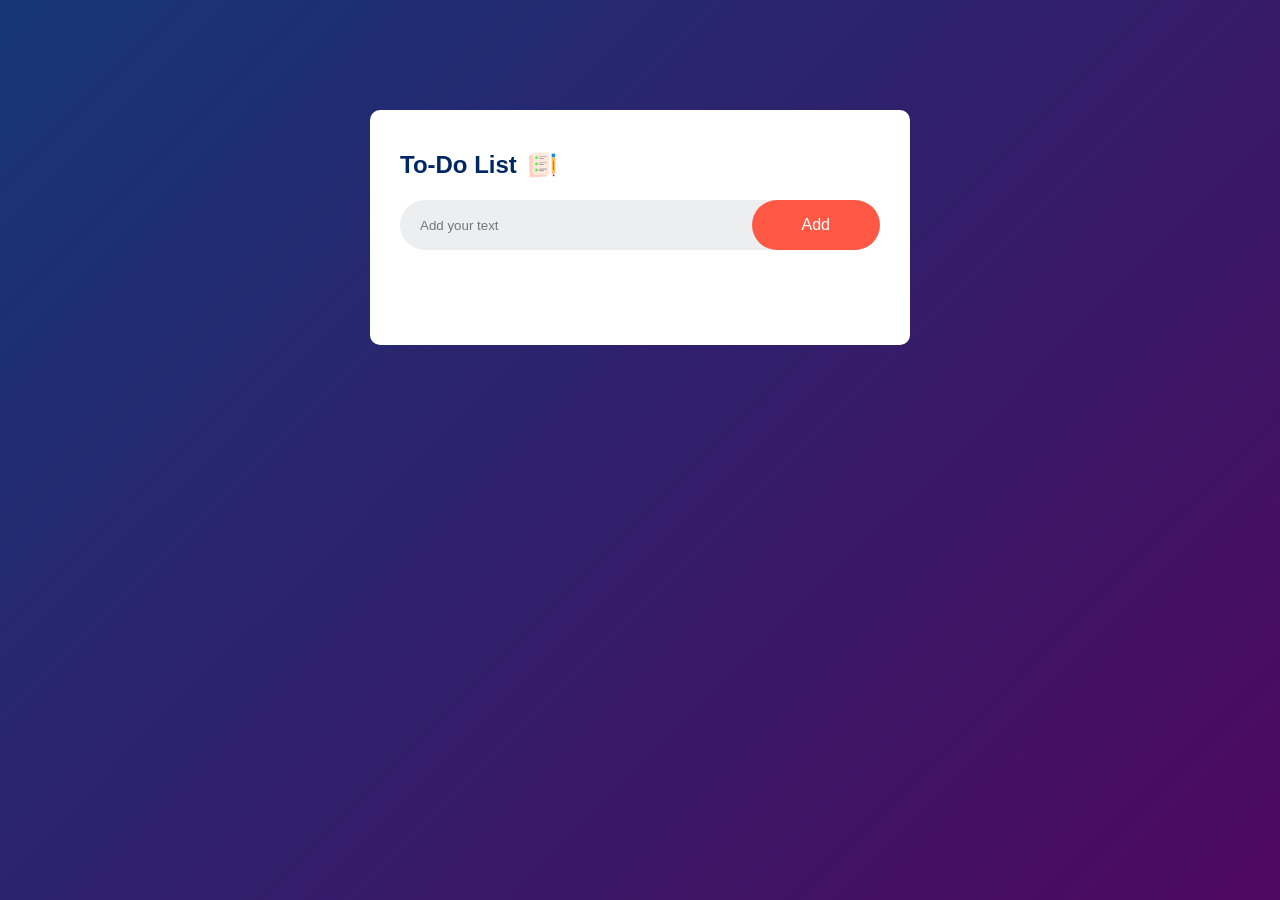
<file: 0.2-todolistapp/index.html>
<!DOCTYPE html>
<html lang="en">
  <head>
    <meta charset="UTF-8" />
    <meta name="viewport" content="width=device-width, initial-scale=1.0" />
    <title>To Do List</title>
    <link rel="stylesheet" href="style.css" />
  </head>
  <body>
    <div class="container">
      <div class="todo-app">
        <h2>To-Do List <img src="images/icon.png" /></h2>
        <div class="row">
          <input type="text" id="input-box" placeholder="Add your text" />
          <button onclick="addTask()">Add</button>
        </div>
        <ul id="list-container">
          <!-- <li class="checked">Task 1</li>
          <li>Task 2</li>
          <li>Task 3</li> -->
        </ul>
      </div>
    </div>
    <script src="script.js"></script>
  </body>
</html>
</file>
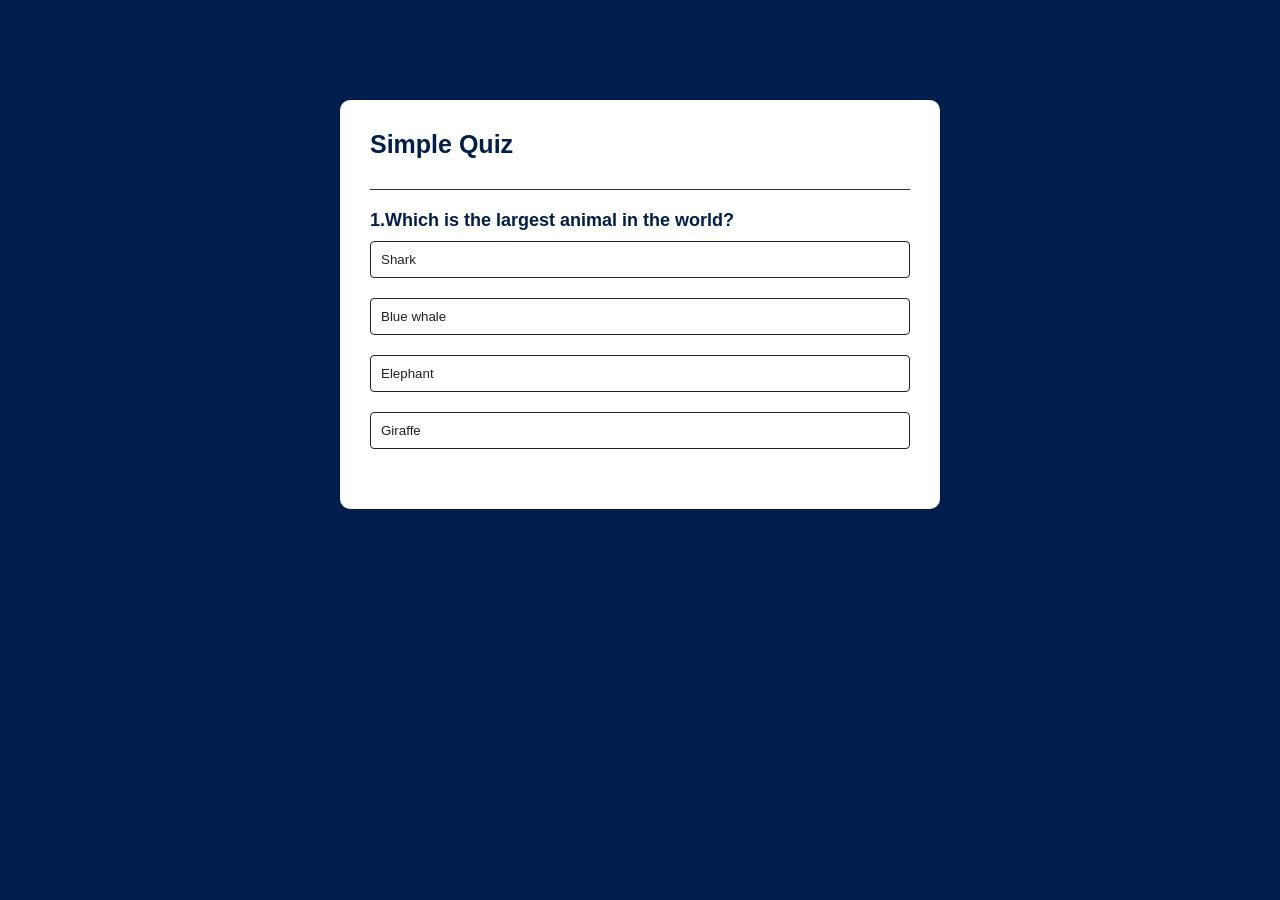
<file: 0.3-quizapp/index.html>
<!DOCTYPE html>
<html lang="en">
  <head>
    <meta charset="UTF-8" />
    <meta name="viewport" content="width=device-width, initial-scale=1.0" />
    <title>Quiz App</title>
    <link rel="stylesheet" href="style.css" />
  </head>
  <body>
    <div class="app">
      <h1>Simple Quiz</h1>
      <div class="quiz">
        <h2 id="question">Question goes here</h2>
        <div id="answer-buttons">
          <button class="btn">Answer 1</button>
          <button class="btn">Answer 2</button>
          <button class="btn">Answer 3</button>
          <button class="btn">Answer 4</button>
        </div>
        <button id="next-btn">Next</button>
      </div>
    </div>
    <script src="script.js"></script>
  </body>
</html>
</file>
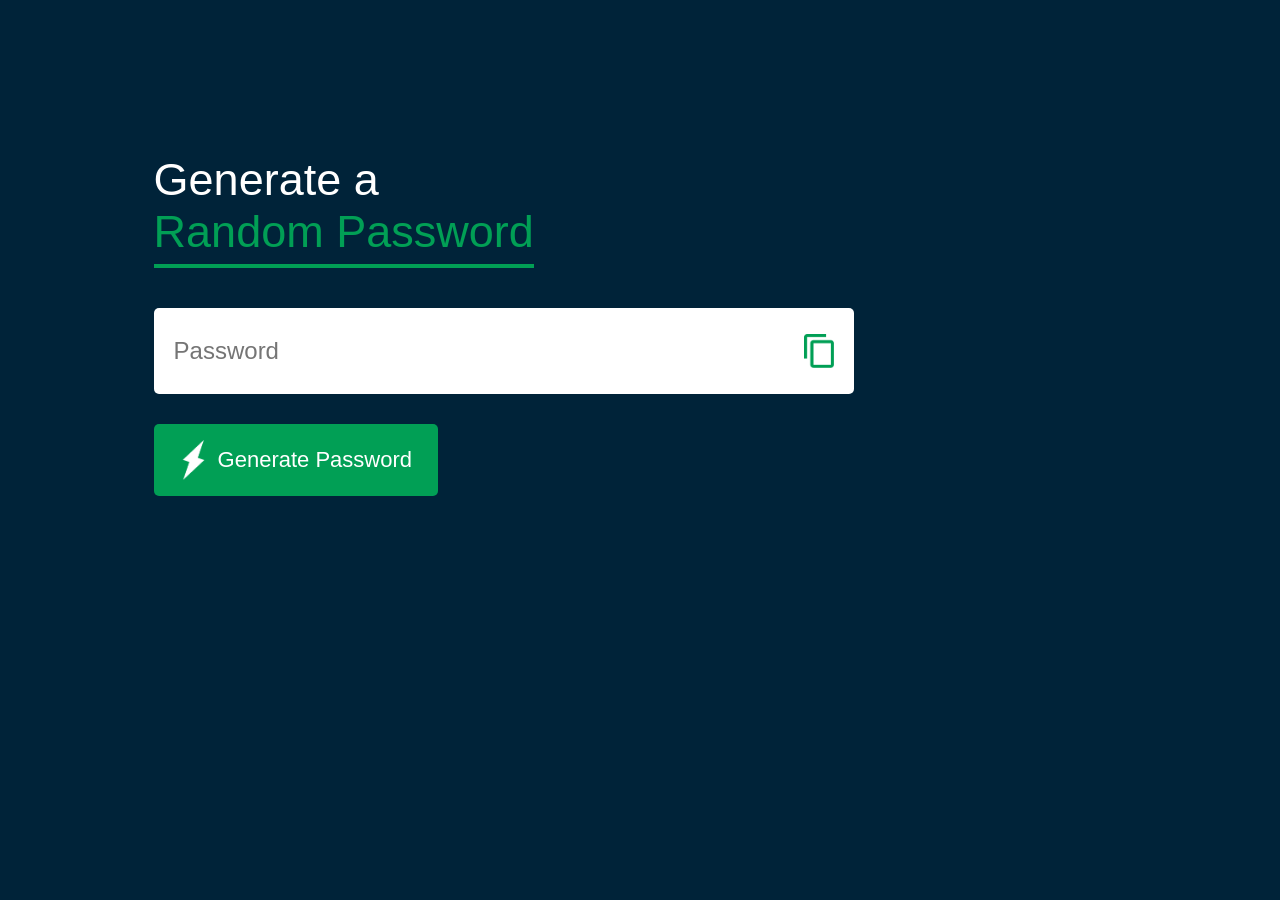
<file: 0.4-passwordapp/index.html>
<!DOCTYPE html>
<html lang="en">
  <head>
    <meta charset="UTF-8" />
    <meta name="viewport" content="width=device-width, initial-scale=1.0" />
    <title>Random Password Generator</title>
    <link rel="stylesheet" href="style.css" />
  </head>
  <body>
    <div class="container">
      <h1>Generate a <br /><span>Random Password</span></h1>
      <div class="display">
        <input type="text" id="password" placeholder="Password" />
        <img src="images/copy.png" onclick="copyPassword()" />
      </div>
      <button onclick="createPassword()">
        <img src="images/generate.png" /> Generate Password
      </button>
    </div>
    <script src="script.js"></script>
  </body>
</html>
</file>
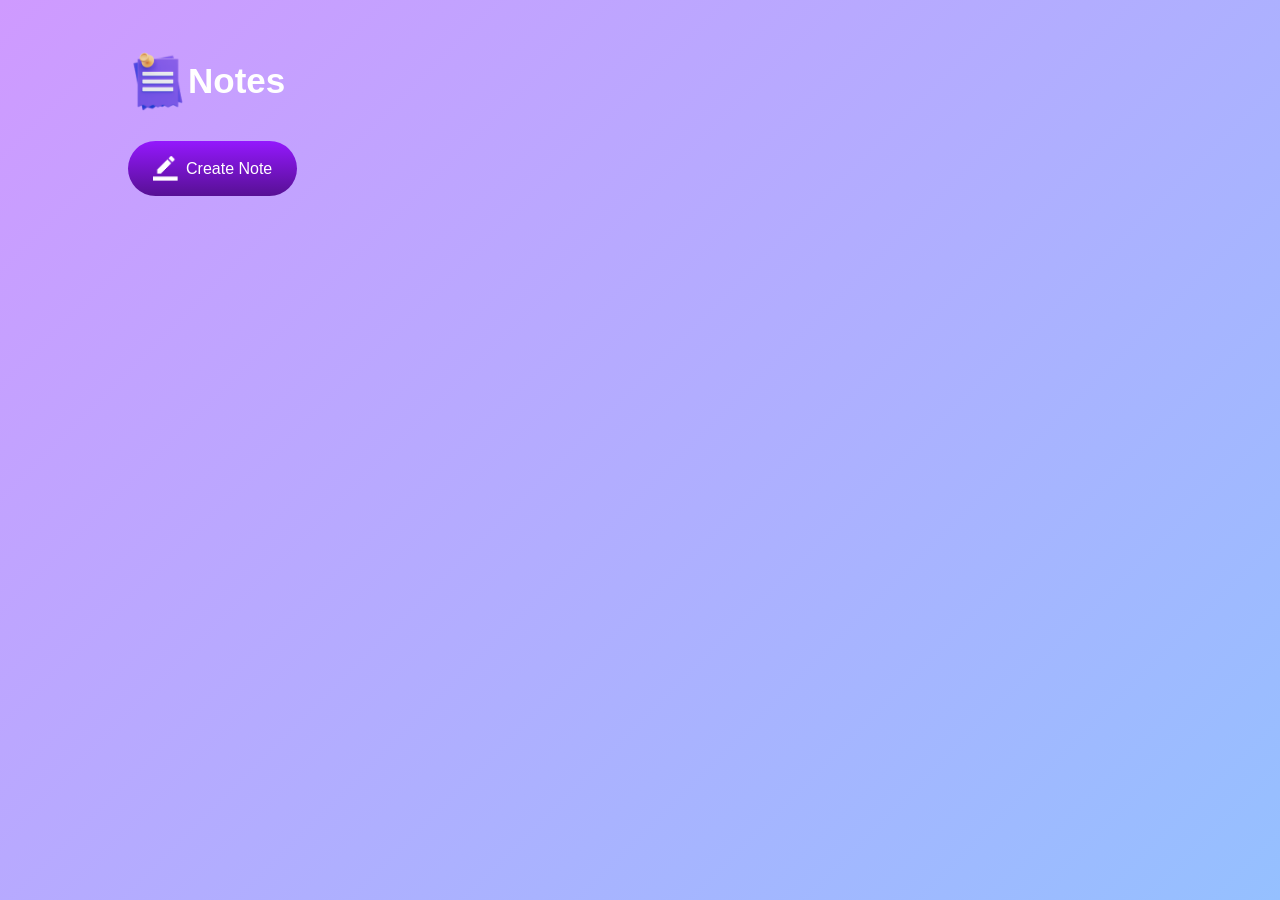
<file: 0.5-notesapp/index.html>
<!DOCTYPE html>
<html lang="en">
  <head>
    <meta charset="UTF-8" />
    <meta name="viewport" content="width=device-width, initial-scale=1.0" />
    <title>Notes App</title>
    <link rel="stylesheet" href="style.css" />
  </head>
  <body>
    <div class="container">
      <h1><img src="images/notes.png" />Notes</h1>
      <button class="btn"><img src="images/edit.png" />Create Note</button>
      <div class="notes-container">
        <!-- <p contenteditable="true" class="input-box">
          <img src="images/delete.png" />
        </p> -->
      </div>
    </div>
    <script src="script.js"></script>
  </body>
</html>
</file>
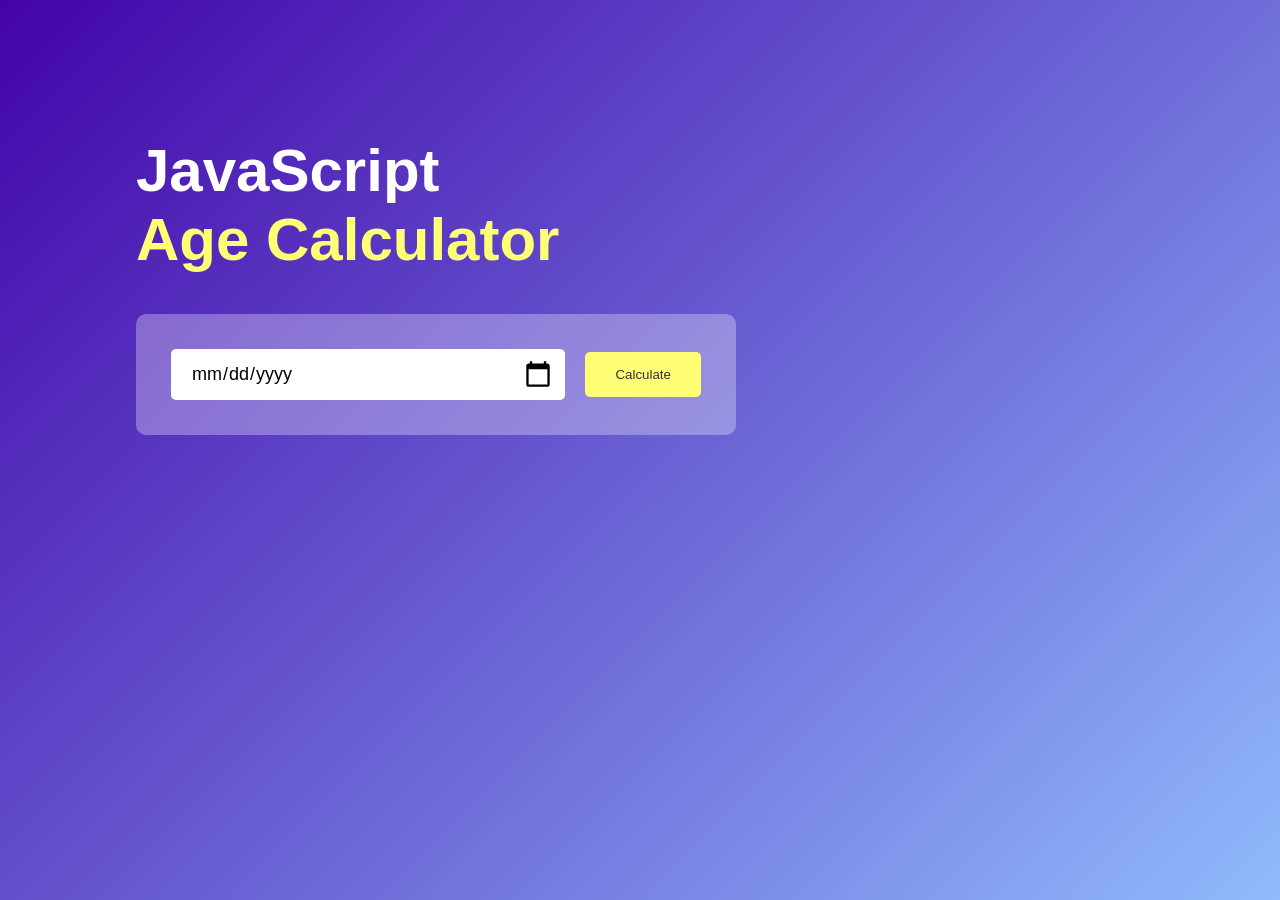
<file: 0.6-agecalculatorapp/index.html>
<!DOCTYPE html>
<html lang="en">
  <head>
    <meta charset="UTF-8" />
    <meta name="viewport" content="width=device-width, initial-scale=1.0" />
    <title>Age Calculator</title>
    <link rel="stylesheet" href="style.css" />
  </head>
  <body>
    <div class="container">
      <div class="calculator">
        <h1>JavaScript <br /><span>Age Calculator</span></h1>
        <div class="input-box">
          <input type="date" id="date" />
          <button onclick="calculateAge()">Calculate</button>
        </div>
        <p id="result"></p>
      </div>
    </div>
    <script src="script.js"></script>
  </body>
</html>
</file>
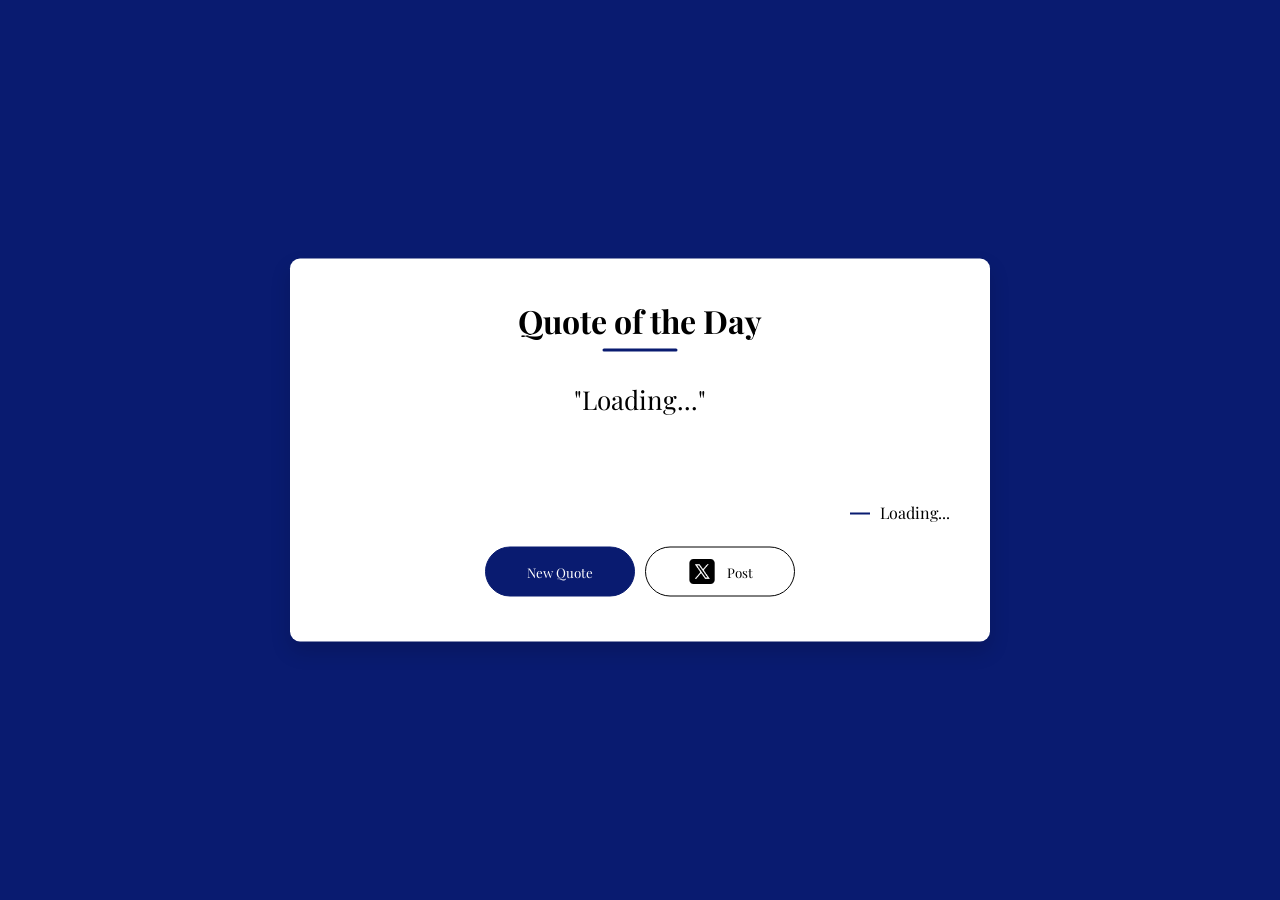
<file: 0.7-quotegeneratorapp/index.html>
<!DOCTYPE html>
<html lang="en">
  <head>
    <meta charset="UTF-8" />
    <meta name="viewport" content="width=device-width, initial-scale=1.0" />
    <title>Quote Generator</title>
    <link rel="stylesheet" href="style.css" />
  </head>
  <body>
    <div class="quote-box">
      <h2>Quote of the Day</h2>
      <blockquote id="quote">Loading...</blockquote>
      <span id="author">Loading...</span>
      <div>
        <button onclick="getQuote(api_url);">New Quote</button>
        <button onclick="post()">
          <img src="icons8-twitterx-50.png" />Post
        </button>
      </div>
    </div>
    <script src="script.js"></script>
  </body>
</html>
</file>
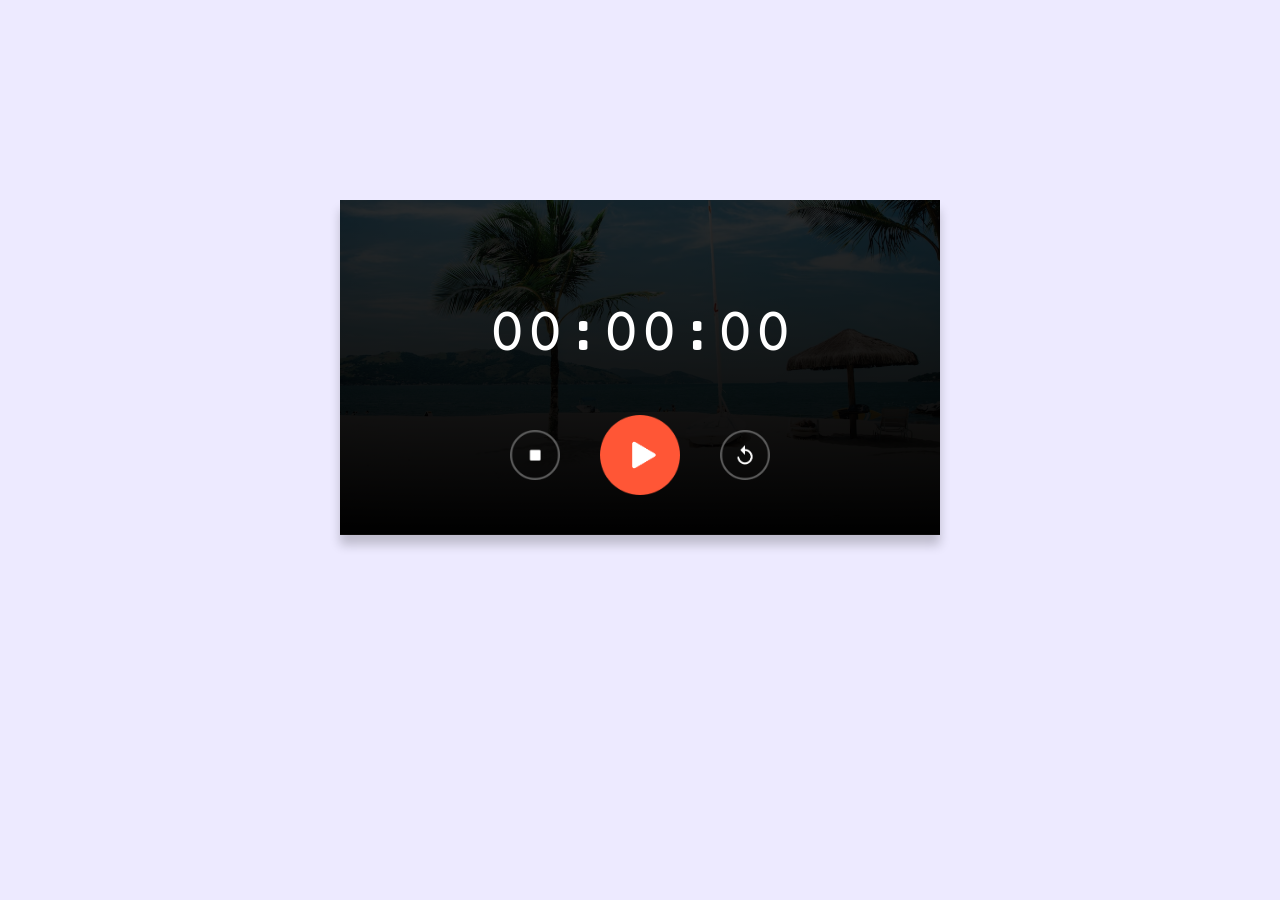
<file: 11-stopwatchapp/index.html>
<!DOCTYPE html>
<html lang="en">
  <head>
    <meta charset="UTF-8" />
    <meta name="viewport" content="width=device-width, initial-scale=1.0" />
    <title>Stopwatch</title>
    <link rel="stylesheet" href="style.css" />
  </head>
  <body>
    <div class="stopwatch">
      <h1 id="displayTime">00:00:00</h1>
      <div class="buttons">
        <img src="images/stop.png" onclick="watchStop()" />
        <img src="images/start.png" onclick="watchStart()" />
        <img src="images/reset.png" onclick="watchReset()" />
      </div>
    </div>
    <script>
      let [seconds, minutes, hours] = [0, 0, 0];
      let displayTime = document.getElementById('displayTime');
      let timer = null;

      function stopwatch() {
        seconds++;
        if (seconds == 60) {
          seconds = 0;
          minutes++;
          if (minutes == 60) {
            minutes = 0;
            hours++;
          }
        }
        let h = hours < 10 ? '0' + hours : hours;
        let m = hours < 10 ? '0' + minutes : minutes;
        let s = hours < 10 ? '0' + seconds : seconds;

        displayTime.innerHTML = h + ':' + m + ':' + s;
      }

      function watchStart() {
        if (timer !== null) {
          clearInterval(timer);
        }
        timer = setInterval(stopwatch, 1000);
      }

      function watchStop() {
        clearInterval(timer);
      }

      function watchReset() {
        clearInterval(timer);
        [seconds, minutes, hours] = [0, 0, 0];
        displayTime.innerHTML = '00:00:00';
      }
    </script>
  </body>
</html>
</file>
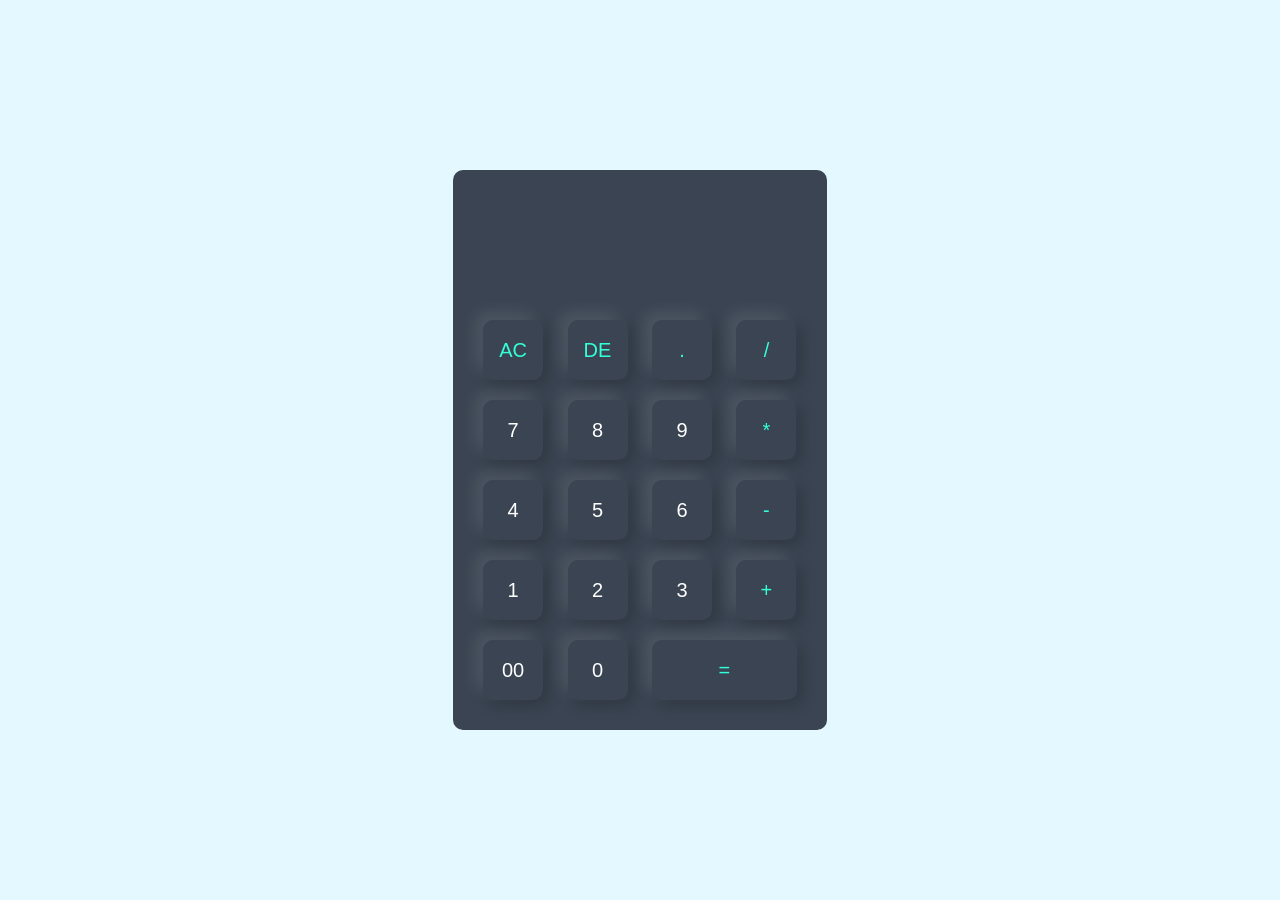
<file: 12-calculatorapp/index.html>
<!DOCTYPE html>
<html lang="en">
  <head>
    <meta charset="UTF-8" />
    <meta name="viewport" content="width=device-width, initial-scale=1.0" />
    <title>JavaScript Calculator</title>
    <link rel="stylesheet" href="style.css" />
  </head>
  <body>
    <div class="container">
      <div class="calculator">
        <form>
          <div class="display">
            <input type="text" name="display" />
          </div>
          <div>
            <input
              type="button"
              value="AC"
              onclick="display.value = '' "
              class="operator"
            />
            <input
              type="button"
              value="DE"
              onclick="display.value = display.value.toString().slice(0,-1) "
              class="operator"
            />
            <input
              type="button"
              value="."
              onclick="display.value += '.' "
              class="operator"
            />
            <input
              type="button"
              value="/"
              onclick="display.value += '/' "
              class="operator"
            />
          </div>
          <div>
            <input type="button" value="7" onclick="display.value += '7'" />
            <input type="button" value="8" onclick="display.value += '8'" />
            <input type="button" value="9" onclick="display.value += '9'" />
            <input
              type="button"
              value="*"
              onclick="display.value += '*'"
              class="operator"
            />
          </div>
          <div>
            <input type="button" value="4" onclick="display.value += '4'" />
            <input type="button" value="5" onclick="display.value += '5'" />
            <input type="button" value="6" onclick="display.value += '6'" />
            <input
              type="button"
              value="-"
              onclick="display.value += '-'"
              class="operator"
            />
          </div>
          <div>
            <input type="button" value="1" onclick="display.value += '1'" />
            <input type="button" value="2" onclick="display.value += '2'" />
            <input type="button" value="3" onclick="display.value += '3'" />
            <input
              type="button"
              value="+"
              onclick="display.value += '+'"
              class="operator"
            />
          </div>
          <div>
            <input type="button" value="00" onclick="display.value += '00'" />
            <input type="button" value="0" onclick="display.value += '0'" />
            <input
              type="button"
              value="="
              onclick="display.value = eval(display.value)"
              class="equal operator"
            />
          </div>
        </form>
      </div>
    </div>
  </body>
</html>
</file>
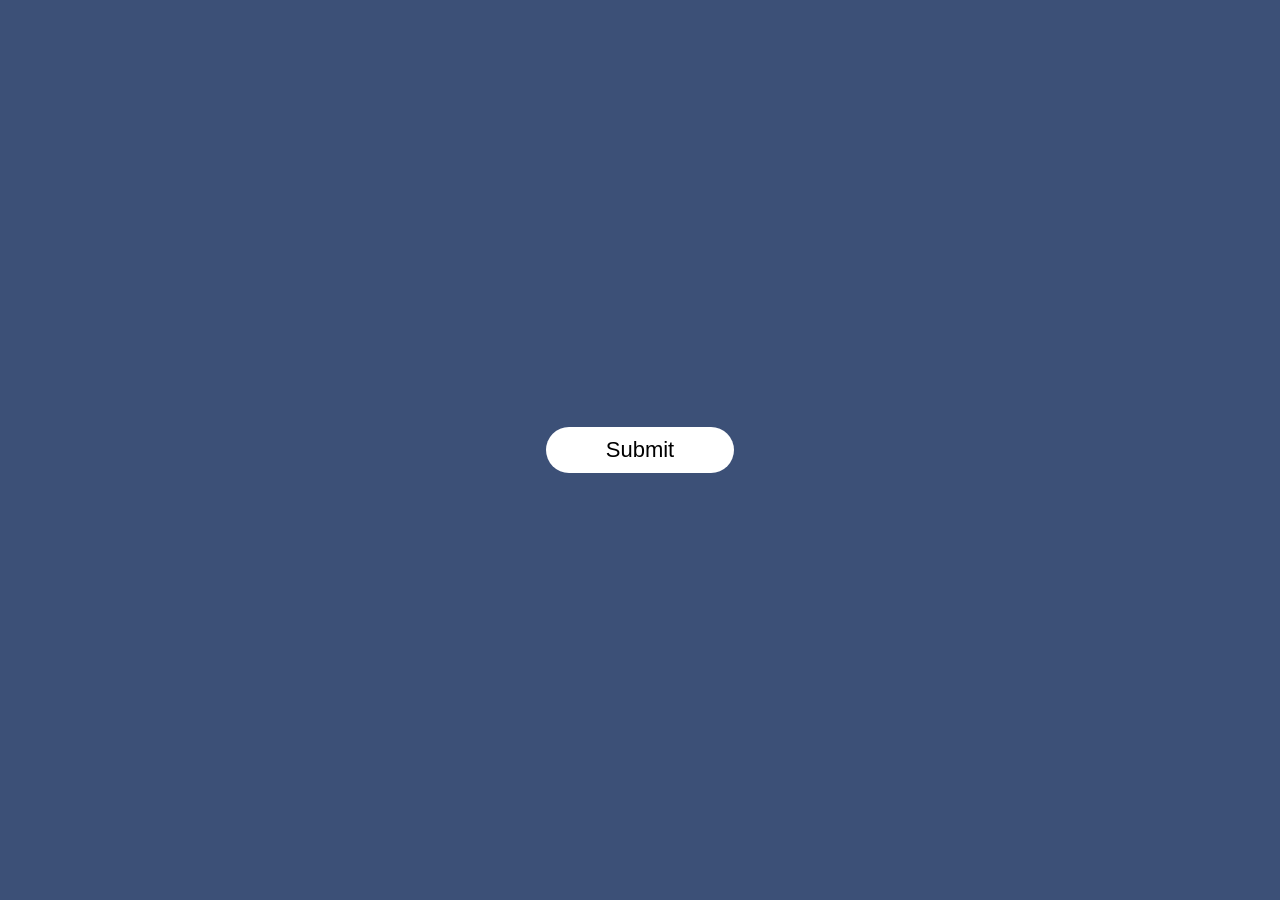
<file: 13-popupapp/index.html>
<!DOCTYPE html>
<html lang="en">
  <head>
    <meta charset="UTF-8" />
    <meta name="viewport" content="width=device-width, initial-scale=1.0" />
    <title>Pop Up Design</title>
    <link rel="stylesheet" href="style.css" />
  </head>
  <body>
    <div class="container">
      <button type="submit" class="btn" onclick="openPopup()">Submit</button>
      <div class="popup" id="popup">
        <img src="tick.png" />
        <h2>Thank you!</h2>
        <p>Your details have been successfully submitted.</p>
        <button type="button" onclick="closePopup()">OK</button>
      </div>
    </div>
    <script>
      let popup = document.getElementById('popup');

      function openPopup() {
        popup.classList.add('open-popup');
      }

      function closePopup() {
        popup.classList.remove('open-popup');
      }
    </script>
  </body>
</html>
</file>
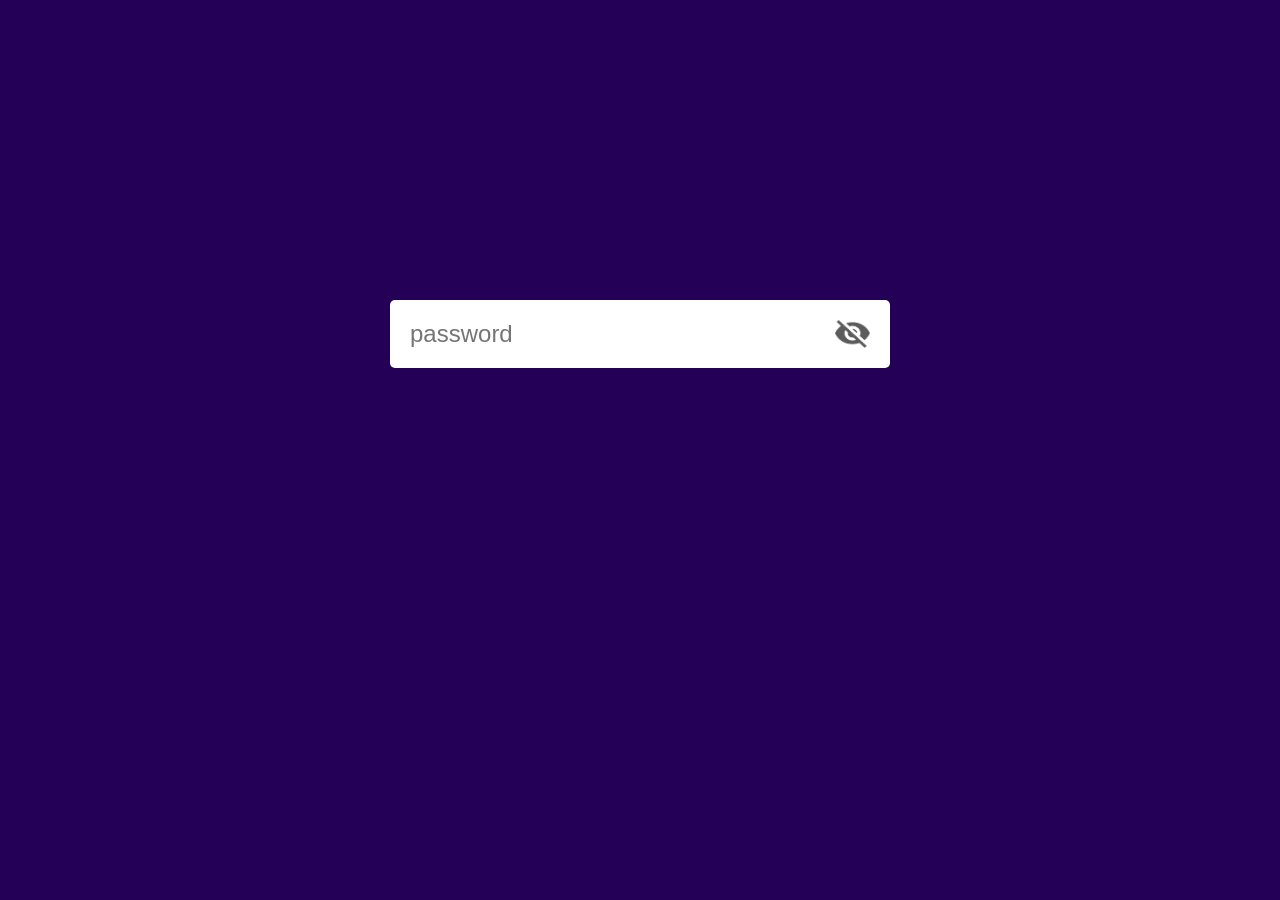
<file: 14-showandhideapp/index.html>
<!DOCTYPE html>
<html lang="en">
  <head>
    <meta charset="UTF-8" />
    <meta name="viewport" content="width=device-width, initial-scale=1.0" />
    <title>Password Toggle</title>
    <link rel="stylesheet" href="style.css" />
  </head>
  <body>
    <div class="input-box">
      <input type="password" placeholder="password" id="password" />
      <img src="eye-close.png" id="eyeicon" />
    </div>
    <script>
      let eyeicon = document.getElementById('eyeicon');
      let password = document.getElementById('password');

      eyeicon.onclick = function () {
        if (password.type == 'password') {
          password.type = 'text';
          eyeicon.src = 'eye-open.png';
        } else {
          password.type = 'password';
          eyeicon.src = 'eye-close.png';
        }
      };
    </script>
  </body>
</html>
</file>
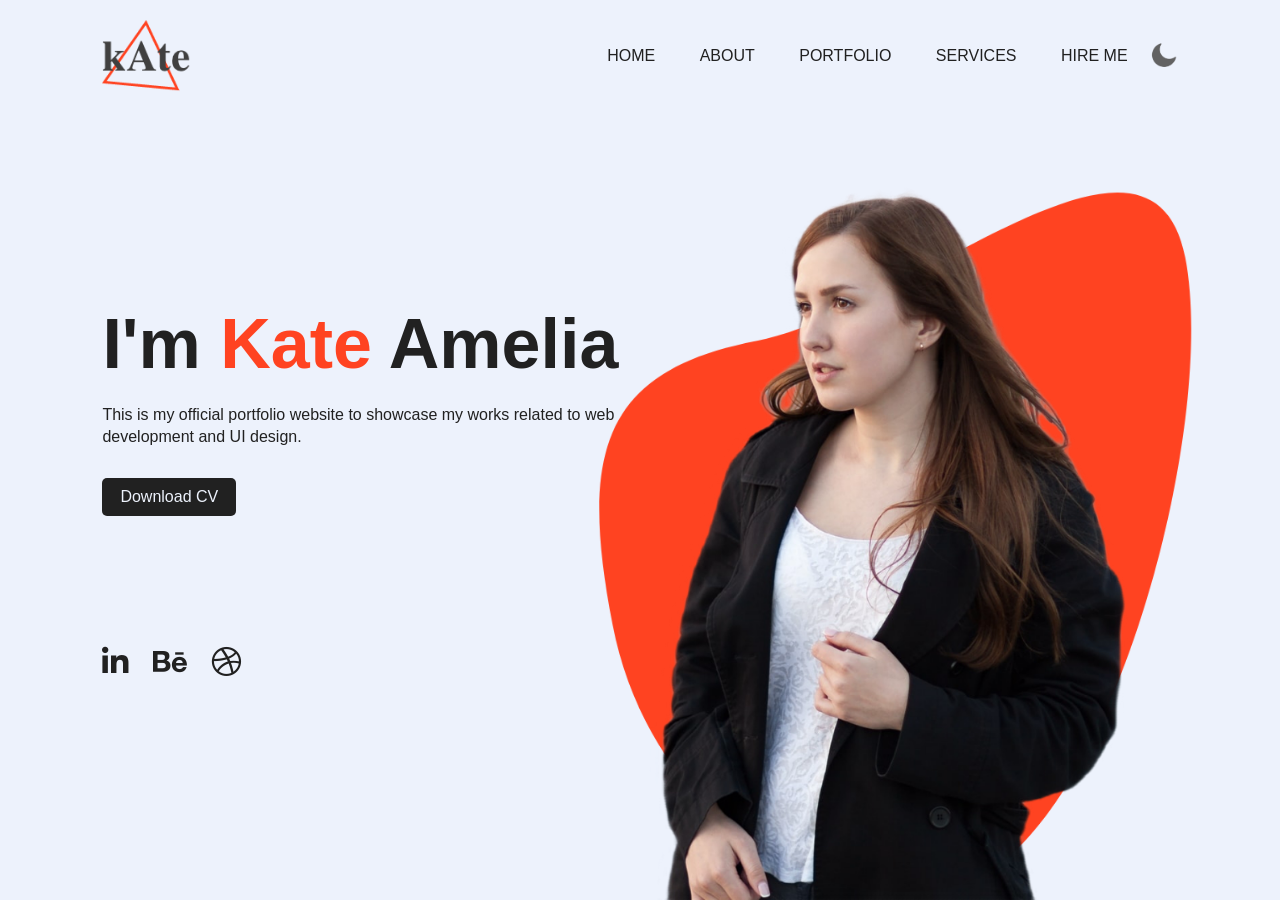
<file: 15-websitedarkmodeapp/index.html>
<!DOCTYPE html>
<html lang="en">
  <head>
    <meta charset="UTF-8" />
    <meta name="viewport" content="width=device-width, initial-scale=1.0" />
    <title>Document</title>
    <link rel="stylesheet" href="style.css" />
    <link
      rel="stylesheet"
      href="https://cdnjs.cloudflare.com/ajax/libs/font-awesome/6.5.1/css/all.min.css"
    />
  </head>
  <body>
    <div class="hero">
      <nav>
        <img src="images/logo.png" class="logo" />
        <ul>
          <li><a href="">HOME</a></li>
          <li><a href="">ABOUT</a></li>
          <li><a href="">PORTFOLIO</a></li>
          <li><a href="">SERVICES</a></li>
          <li><a href="">HIRE ME</a></li>
        </ul>
        <img src="images/moon.png" id="icon" />
      </nav>
      <div class="info">
        <h1>I'm <span>Kate</span> Amelia</h1>
        <p>
          This is my official portfolio website to showcase my works related to
          web <br />development and UI design.
        </p>
        <a href="">Download CV</a>
      </div>
      <div class="img-box">
        <img src="images/pattern.png" class="back-img" />
        <img src="images/girl.png" class="main-img" />
      </div>
      <div class="social-links">
        <a href=""><i class="fa-brands fa-linkedin-in"></i></a>
        <a href=""><i class="fa-brands fa-behance"></i></a>
        <a href=""><i class="fa-brands fa-dribbble"></i></a>
      </div>
    </div>
    <script>
      var icon = document.getElementById('icon');

      icon.onclick = function () {
        document.body.classList.toggle('dark-theme');
        if (document.body.classList.contains('dark-theme')) {
          icon.src = 'images/sun.png';
        } else {
          icon.src = 'images/moon.png';
        }
      };
    </script>
  </body>
</html>
</file>
<file: 0.2-todolistapp/style.css>
* {
  margin: 0;
  padding: 0;
  font-family: 'Poppins', sans-serif;
  box-sizing: border-box;
}

.container {
  width: 100%;
  min-height: 100vh;
  background: linear-gradient(135deg, #153677, #4e085f);
  padding: 10px;
}

.todo-app {
  width: 100%;
  max-width: 540px;
  background: #fff;
  margin: 100px auto 20px;
  padding: 40px 30px 70px;
  border-radius: 10px;
}

.todo-app h2 {
  color: #002765;
  display: flex;
  align-items: center;
  margin-bottom: 20px;
}

.todo-app h2 img {
  width: 30px;
  margin-left: 10px;
}

.row {
  display: flex;
  align-items: center;
  justify-content: space-between;
  background: #edeef0;
  border-radius: 30px;
  padding-left: 20px;
  margin-bottom: 25px;
}

input {
  flex: 1;
  border: none;
  outline: none;
  background: transparent;
}

button {
  border: none;
  outline: none;
  padding: 16px 50px;
  background: #ff5945;
  color: #fff;
  font-size: 16px;
  cursor: pointer;
  border-radius: 40px;
}

ul li {
  list-style: none;
  font-size: 17px;
  padding: 12px 8px 12px 50px;
  user-select: none;
  cursor: pointer;
  position: relative;
}

ul li::before {
  content: '';
  position: absolute;
  height: 28px;
  width: 28px;
  border-radius: 50%;
  background-image: url(images/unchecked.png);
  background-size: cover;
  background-position: center;
  top: 12px;
  left: 18px;
}

ul li.checked {
  color: #555;
  text-decoration: line-through;
}

ul li.checked::before {
  background-image: url(images/checked.png);
}

ul li span {
  position: absolute;
  right: 0;
  top: 5px;
  width: 40px;
  height: 40px;
  font-size: 22px;
  color: #555;
  line-height: 40px;
  text-align: center;
  border-radius: 50%;
}

ul li span:hover {
  background: #edeef0;
}
</file>
<file: 0.3-quizapp/style.css>
* {
  margin: 0;
  padding: 0;
  font-family: 'Poppins', sans-serif;
  box-sizing: border-box;
}

body {
  background: #001e4d;
}

.app {
  background: #fff;
  width: 90%;
  max-width: 600px;
  margin: 100px auto 0;
  border-radius: 10px;
  padding: 30px;
}

.app h1 {
  font-size: 25px;
  color: #001e4d;
  font-weight: 600;
  border-bottom: 1px solid #333;
  padding-bottom: 30px;
}

.quiz {
  padding: 20px 0;
}

.quiz h2 {
  font-size: 18px;
  color: #001e4d;
}

.btn {
  background: #fff;
  color: #222;
  font-weight: 500;
  width: 100%;
  border: 1px solid #222;
  padding: 10px;
  margin: 10px 0;
  text-align: left;
  border-radius: 4px;
  cursor: pointer;
  transition: all 0.3s;
}

.btn:hover:not([disabled]) {
  background: #222;
  color: #fff;
}

.btn:disabled {
  cursor: no-drop;
}

#next-btn {
  background: #001e4d;
  color: #fff;
  font-weight: 500;
  width: 150px;
  border: 0;
  padding: 10px;
  margin: 20px auto 0;
  border-radius: 4px;
  cursor: pointer;
  display: none;
}

.correct {
  background: #9aeabc;
}

.incorrect {
  background: #ff9393;
}
</file>
<file: 0.4-passwordapp/style.css>
* {
  margin: 0;
  padding: 0;
  font-family: 'Poppins', sans-serif;
  box-sizing: border-box;
}

body {
  background-color: #002339;
  color: #fff;
}

.container {
  margin: 12%;
  width: 90%;
  max-width: 700px;
}

.display {
  width: 100%;
  margin-top: 50px;
  margin-bottom: 30px;
  background: #fff;
  color: #333;
  display: flex;
  align-items: center;
  justify-content: space-between;
  padding: 26px 20px;
  border-radius: 5px;
}

.container h1 {
  font-weight: 500;
  font-size: 45px;
}

.container h1 span {
  color: #019f55;
  border-bottom: 4px solid #019f55;
  padding-bottom: 7px;
}

.display img {
  width: 30px;
  cursor: pointer;
}

.display input {
  border: 0;
  outline: 0;
  font-size: 24px;
}

.container button img {
  width: 28px;
  margin-right: 10px;
}

.container button {
  border: 0;
  outline: 0;
  background: #019f55;
  color: #fff;
  font-size: 22px;
  font-weight: 300;
  display: flex;
  align-items: center;
  padding: 16px 26px;
  border-radius: 5px;
  cursor: pointer;
}
</file>
<file: 0.5-notesapp/style.css>
* {
  margin: 0;
  padding: 0;
  font-family: 'Poppins', sans-serif;
  box-sizing: border-box;
}

.container {
  width: 100%;
  min-height: 100vh;
  background: linear-gradient(135deg, #cf9aff, #95c0ff);
  color: #fff;
  padding-top: 4%;
  padding-left: 10%;
}

.container h1 {
  display: flex;
  align-items: center;
  font-size: 35px;
  font-weight: 600;
}

.container h1 img {
  width: 60px;
}

.container button img {
  width: 25px;
  margin-right: 8px;
}

.container button {
  display: flex;
  align-items: center;
  background: linear-gradient(#9418fd, #571094);
  color: #fff;
  font-size: 16px;
  outline: 0;
  border: 0;
  border-radius: 40px;
  padding: 15px 25px;
  margin: 30px 0 20px;
}

.input-box {
  position: relative;
  width: 100%;
  max-width: 500px;
  min-height: 150px;
  background: #fff;
  color: #333;
  padding: 20px;
  margin: 20px 0;
  outline: none;
  border-radius: 5px;
}

.input-box img {
  width: 25px;
  position: absolute;
  bottom: 15px;
  right: 15px;
  cursor: pointer;
}
</file>
<file: 0.6-agecalculatorapp/style.css>
* {
  margin: 0;
  padding: 0;
  font-family: 'Poppins', sans-serif;
  box-sizing: border-box;
}

.container {
  width: 100%;
  min-height: 100vh;
  background: linear-gradient(135deg, #4203a9, #90bafc);
  color: #fff;
  padding: 10px;
}

.calculator {
  width: 100%;
  max-width: 600px;
  margin: 10% 0% 0% 10%;
}

.calculator h1 {
  font-size: 60px;
}

.calculator h1 span {
  color: #ffff76;
}

.input-box {
  margin: 40px 0;
  padding: 35px;
  border-radius: 10px;
  background: rgba(255, 255, 255, 0.3);
  display: flex;
  align-items: center;
}

.input-box input {
  flex: 1;
  margin-right: 20px;
  padding: 14px 20px;
  border: 0;
  outline: 0;
  font-size: 18px;
  border-radius: 5px;
  position: relative;
}

.input-box button {
  background: #ffff76;
  border: 0;
  outline: 0;
  padding: 15px 30px;
  border-radius: 5px;
  font-weight: 500;
  color: #333;
  cursor: pointer;
}

.input-box input::-webkit-calendar-picker-indicator {
  top: 0;
  left: 0;
  right: 0;
  bottom: 0;
  width: auto;
  height: auto;
  position: absolute;
  background-position: calc(100% - 10px);
  background-size: 30px;
  cursor: pointer;
}

#result {
  font-size: 20px;
}

#result span {
  color: #ffff76;
}
</file>
<file: 0.7-quotegeneratorapp/style.css>
@import url('https://fonts.googleapis.com/css2?family=Playfair+Display:ital,wght@0,400..900;1,400..900&display=swap');

* {
  margin: 0;
  padding: 0;
  box-sizing: border-box;
  font-family: 'Playfair Display', serif;
}

body {
  background: #091b70;
}

.quote-box {
  background: #fff;
  width: 700px;
  position: absolute;
  top: 50%;
  left: 50%;
  transform: translate(-50%, -50%);
  padding: 40px;
  border-radius: 10px;
  text-align: center;
  box-shadow: 0 10px 20px 0px rgba(0, 0, 0, 0.15);
}

.quote-box h2 {
  font-size: 32px;
  margin-bottom: 40px;
  position: relative;
}

.quote-box h2::after {
  content: '';
  width: 75px;
  height: 3px;
  border-radius: 3px;
  background: #091b70;
  position: absolute;
  bottom: -10px;
  left: 50%;
  transform: translateX(-50%);
}

.quote-box blockquote {
  font-size: 26px;
  min-height: 110px;
}

.quote-box blockquote::before,
.quote-box blockquote::after {
  content: '"';
}

.quote-box span {
  display: block;
  margin-top: 10px;
  float: right;
  position: relative;
}

.quote-box span::before {
  content: '';
  width: 20px;
  height: 2px;
  background: #091b70;
  position: absolute;
  top: 50%;
  left: -30px;
}

.quote-box div {
  width: 100%;
  margin-top: 50px;
  display: flex;
  justify-content: center;
}

.quote-box button {
  background: #091b70;
  color: #fff;
  border-radius: 25px;
  border: 1px solid #091b70;
  width: 150px;
  height: 50px;
  display: flex;
  align-items: center;
  justify-content: center;
  margin: 5px;
  cursor: pointer;
}

.quote-box button img {
  width: 30px;
  margin-right: 10px;
}

.quote-box button:nth-child(2) {
  background-color: #fff;
  color: #000;
  border-color: #000;
}
</file>
<file: 11-stopwatchapp/style.css>
@import url('https://fonts.googleapis.com/css2?family=Courier+Prime:ital,wght@0,400;0,700;1,400;1,700&display=swap');

body {
  background: #edeaff;
  font-family: 'Courier Prime', monospace;
}

.stopwatch {
  width: 90%;
  max-width: 600px;
  background-image: linear-gradient(rgba(0, 0, 0, 0.8), rgba(0, 0, 0, 08)),
    url(images/background.png);
  background-size: cover;
  background-position: center;
  text-align: center;
  padding: 40px 0;
  color: #fff;
  margin: 200px auto 0;
  box-shadow: 0 10px 10px rgba(0, 0, 0, 0.2);
}

.stopwatch h1 {
  margin-top: 60px;
  font-size: 64px;
  font-weight: 300;
}

.buttons {
  display: flex;
  align-items: center;
  justify-content: center;
}

.buttons img {
  width: 50px;
  margin: 0 20px;
  cursor: pointer;
}

.buttons img:nth-child(2) {
  width: 80px;
}
</file>
<file: 12-calculatorapp/style.css>
* {
  margin: 0;
  padding: 0;
  font-family: 'Poppins', sans-serif;
  box-sizing: border-box;
}

.container {
  width: 100%;
  height: 100vh;
  background: #e3f9ff;
  display: flex;
  align-items: center;
  justify-content: center;
}

.calculator {
  background: #3a4452;
  padding: 20px;
  border-radius: 10px;
}

.calculator form input {
  border: 0;
  outline: 0;
  width: 60px;
  height: 60px;
  border-radius: 10px;
  box-shadow: -8px -8px 15px rgba(255, 255, 255, 0.1),
    5px 5px 15px rgba(0, 0, 0, 0.2);
  background: transparent;
  font-size: 20px;
  color: #fff;
  cursor: pointer;
  margin: 10px;
}

form .display {
  display: flex;
  justify-content: flex-end;
  margin: 20px 0;
}

form .display input {
  text-align: right;
  flex: 1;
  font-size: 45px;
  box-shadow: none;
}

form input.equal {
  width: 145px;
}

form input.operator {
  color: #33ffd8;
}
</file>
<file: 13-popupapp/style.css>
* {
  margin: 0;
  padding: 0;
  font-family: 'Poppins', sans-serif;
  box-sizing: border-box;
}

.container {
  width: 100%;
  height: 100vh;
  background: #3c5077;
  display: flex;
  align-items: center;
  justify-content: center;
}

.btn {
  padding: 10px 60px;
  background: #fff;
  border: 0;
  outline: none;
  cursor: pointer;
  font-size: 22px;
  font-weight: 500;
  border-radius: 30px;
}

.popup {
  width: 400px;
  background: #fff;
  border-radius: 6px;
  position: absolute;
  top: 0;
  left: 50%;
  transform: translate(-50%, -50%) scale(0.1);
  text-align: center;
  padding: 0 30px 30px;
  color: #333;
  visibility: hidden;
  transition: transform 0.4s, top 0.4s;
}

.open-popup {
  visibility: visible;
  top: 50%;
  transform: translate(-50%, -50%) scale(1);
}

.popup img {
  width: 100px;
  margin-top: -50px;
  border-radius: 50%;
  box-shadow: 0 2px 5px rgba(0, 0, 0, 0.2);
}

.popup h2 {
  font-size: 38px;
  font-weight: 500;
  margin: 30px 0 10px;
}

.popup button {
  width: 100%;
  margin-top: 50px;
  padding: 10px 0;
  background: #6fd649;
  color: #fff;
  border: 0;
  outline: none;
  font-size: 18px;
  border-radius: 4px;
  cursor: pointer;
  box-shadow: 0 5px 5px rgba(0, 0, 0, 0.2);
}
</file>
<file: 14-showandhideapp/style.css>
* {
  margin: 0;
  padding: 0;
  font-family: 'Poppins', sans-serif;
  box-sizing: border-box;
}

body {
  background: #250057;
}

.input-box {
  background: #fff;
  width: 90%;
  max-width: 500px;
  border-radius: 5px;
  padding: 10px 20px;
  margin: 300px auto;
  display: flex;
  align-items: center;
}

.input-box input {
    width: 100%;
    padding: 10px 0;
    border: 0;
    outline: 0;
    font-size: 24px;
    color: #555;
}

.input-box img {
    width: 35px;
    cursor: pointer;
}
</file>
<file: 15-websitedarkmodeapp/style.css>
* {
  margin: 0;
  padding: 0;
}

:root {
  --primary-color: #edf2fc;
  --secondary-color: #212121;
}

.dark-theme {
  --primary-color: #000106;
  --secondary-color: #fff;
}

#icon {
  width: 30px;
  cursor: pointer;
}

nav ul {
  flex: 1;
  text-align: right;
}

.hero {
  height: 100vh;
  width: 100%;
  background: var(--primary-color);
  font-family: sans-serif;
  position: relative;
}

nav {
  width: 84%;
  margin: auto;
  padding: 20px 0;
  display: flex;
  align-items: center;
  justify-content: space-between;
}

.logo {
  width: 100px;
  cursor: pointer;
}

nav ul li {
  display: inline-block;
  list-style: none;
  margin: 10px 20px;
}

nav ul li a {
  text-decoration: none;
  color: var(--secondary-color);
}

nav ul li a:hover {
  color: #ff4321;
}

.info {
  margin-left: 8%;
  margin-top: 15%;
}

.info h1 {
  font-size: 70px;
  color: var(--secondary-color);
  margin-bottom: 20px;
}

span {
  color: #ff4321;
}

.info p {
  color: var(--secondary-color);
  line-height: 22px;
}

.info a {
  background: var(--secondary-color);
  padding: 10px 18px;
  text-decoration: none;
  color: var(--primary-color);
  display: inline-block;
  margin: 30px 0;
  border-radius: 5px;
}

.img-box {
  width: 45%;
  height: 80%;
  position: absolute;
  bottom: 0;
  right: 100px;
}

.img-box img {
  height: 100%;
  position: absolute;
  left: 50%;
  bottom: 0;
  transform: translateX(-50%);
  transition: bottom 1s, left 1s;
}

.img-box:hover .back-img {
  bottom: 40px;
}

.img-box:hover .main-img {
  left: 54%;
}

.social-links {
  margin-left: 8%;
  margin-top: 100px;
}

.social-links a {
  font-size: 30px;
  color: var(--secondary-color);
  margin-right: 20px;
}

.social-links a:hover {
  color: #ff4321;
}
</file>
